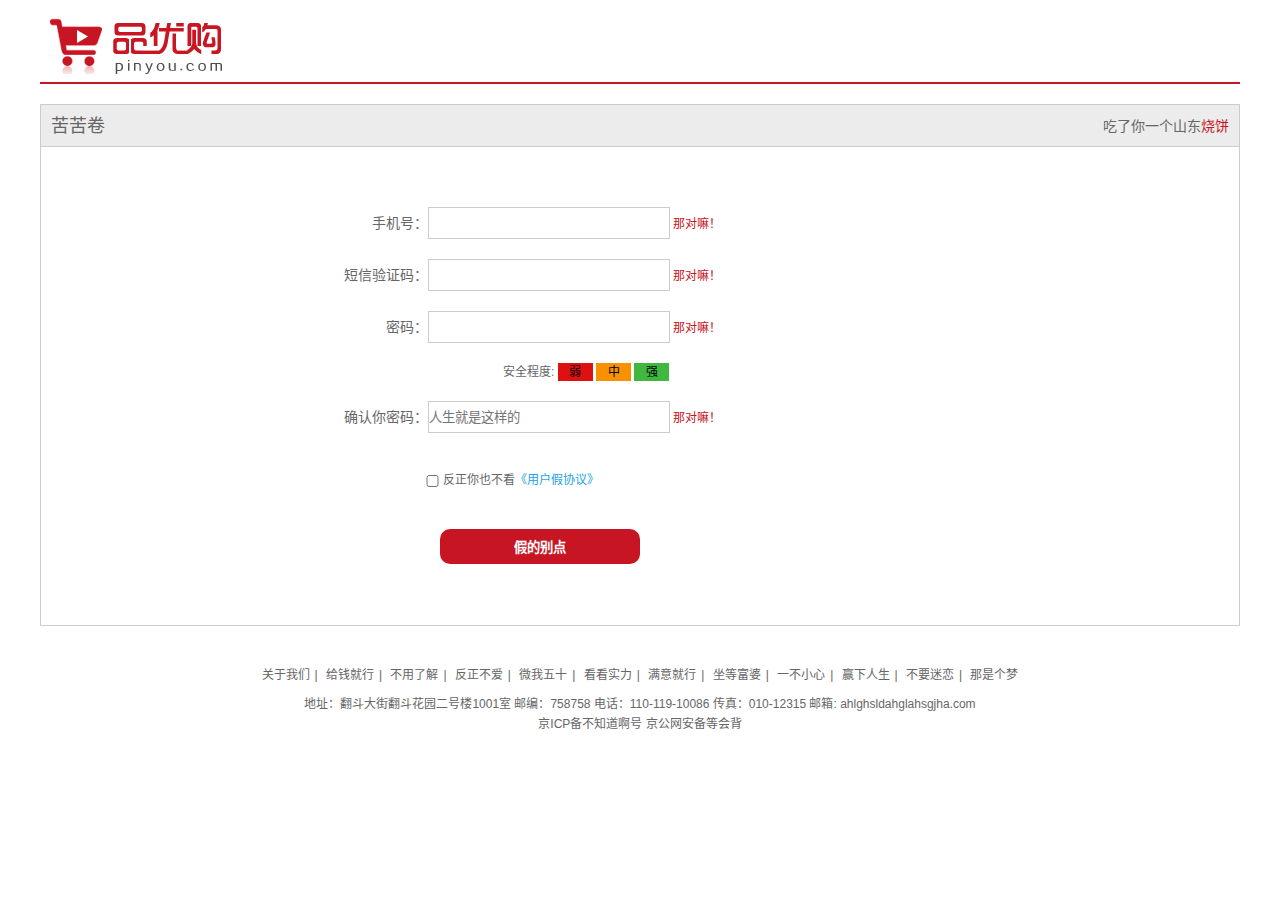
<file: register.html>
<!DOCTYPE html>
<html lang="zh-CN">

<head>
    <meta charset="UTF-8">
    <meta name="viewport" content="width=device-width, initial-scale=1.0">
    <title>个人注册</title>
    <!-- 基础CSS -->
    <link rel="stylesheet" href="CSS/base.css">
    <!-- 矢量图 -->
    <link rel="shortcut icon" href="favicon.ico" />
    <!-- 注册CSS -->
    <link rel="stylesheet" href="CSS/register.css">
</head>

<body>
    <div class="w">
        <header>
            <div class="logo"><a href="index.html"><img src="Images/logo.png" alt=""></a></div>
        </header>
        <div class="registerarea">
            <h3>
                <div class="fl">苦苦卷</div>
                <div class="fr">吃了你一个山东<a href="#">烧饼</a></div>
            </h3>
            <div class="reg_form">
                <ul>
                    <li><label for="001">手机号：</label><input type="text" id="001"> <span class="error">那对嘛！</span></li>
                    <li><label for="002">短信验证码：</label><input type="text" id="002"> <span class="error">那对嘛！</span></li>
                    <li><label for="003">密码：</label><input type="text" id="003"> <span class="error">那对嘛！</span></li>
                    <li class="safe">安全程度: <em class="ruo">弱</em> <em class="zhong">中</em> <em class="qiang">强</em></li>
                    <li><label for="004">确认你密码：</label><input type="text" id="004" class="remima" placeholder="人生就是这样的">
                        <span class="error">那对嘛！</span>
                        <div class="zhiti">0/20字</div>
                    </li>
                    <li class="agree"><input type="checkbox" id="005">
                        <label for="005" class="agree_lan">反正你也不看</label><a href="#">《用户假协议》</a>
                    </li>
                    <li><button>假的别点</button></li>
                </ul>
            </div>
        </div>
        <footer class="footer">
            <div class="w">
                <div class="mod_copyright">
                    <div class="links">
                        <a href="#top">关于我们</a>|
                        <a href="#top">给钱就行</a>|
                        <a href="#top">不用了解</a>|
                        <a href="#top">反正不爱</a>|
                        <a href="#top">微我五十</a>|
                        <a href="#top">看看实力</a>|
                        <a href="#top">满意就行</a>|
                        <a href="#top">坐等富婆</a>|
                        <a href="#top">一不小心</a>|
                        <a href="#top">赢下人生</a>|
                        <a href="#top">不要迷恋</a>|
                        <a href="#top">那是个梦</a>
                    </div>
                    <div class="copyright">地址：翻斗大街翻斗花园二号楼1001室 邮编：758758 电话：110-119-10086 传真：010-12315 邮箱:
                        ahlghsldahglahsgjha.com <br>
                        京ICP备不知道啊号 京公网安备等会背</div>
                </div>
            </div>
        </footer>
    </div>
    <script src="./JS/register.js" defer></script>
</body>

</html>
</file>
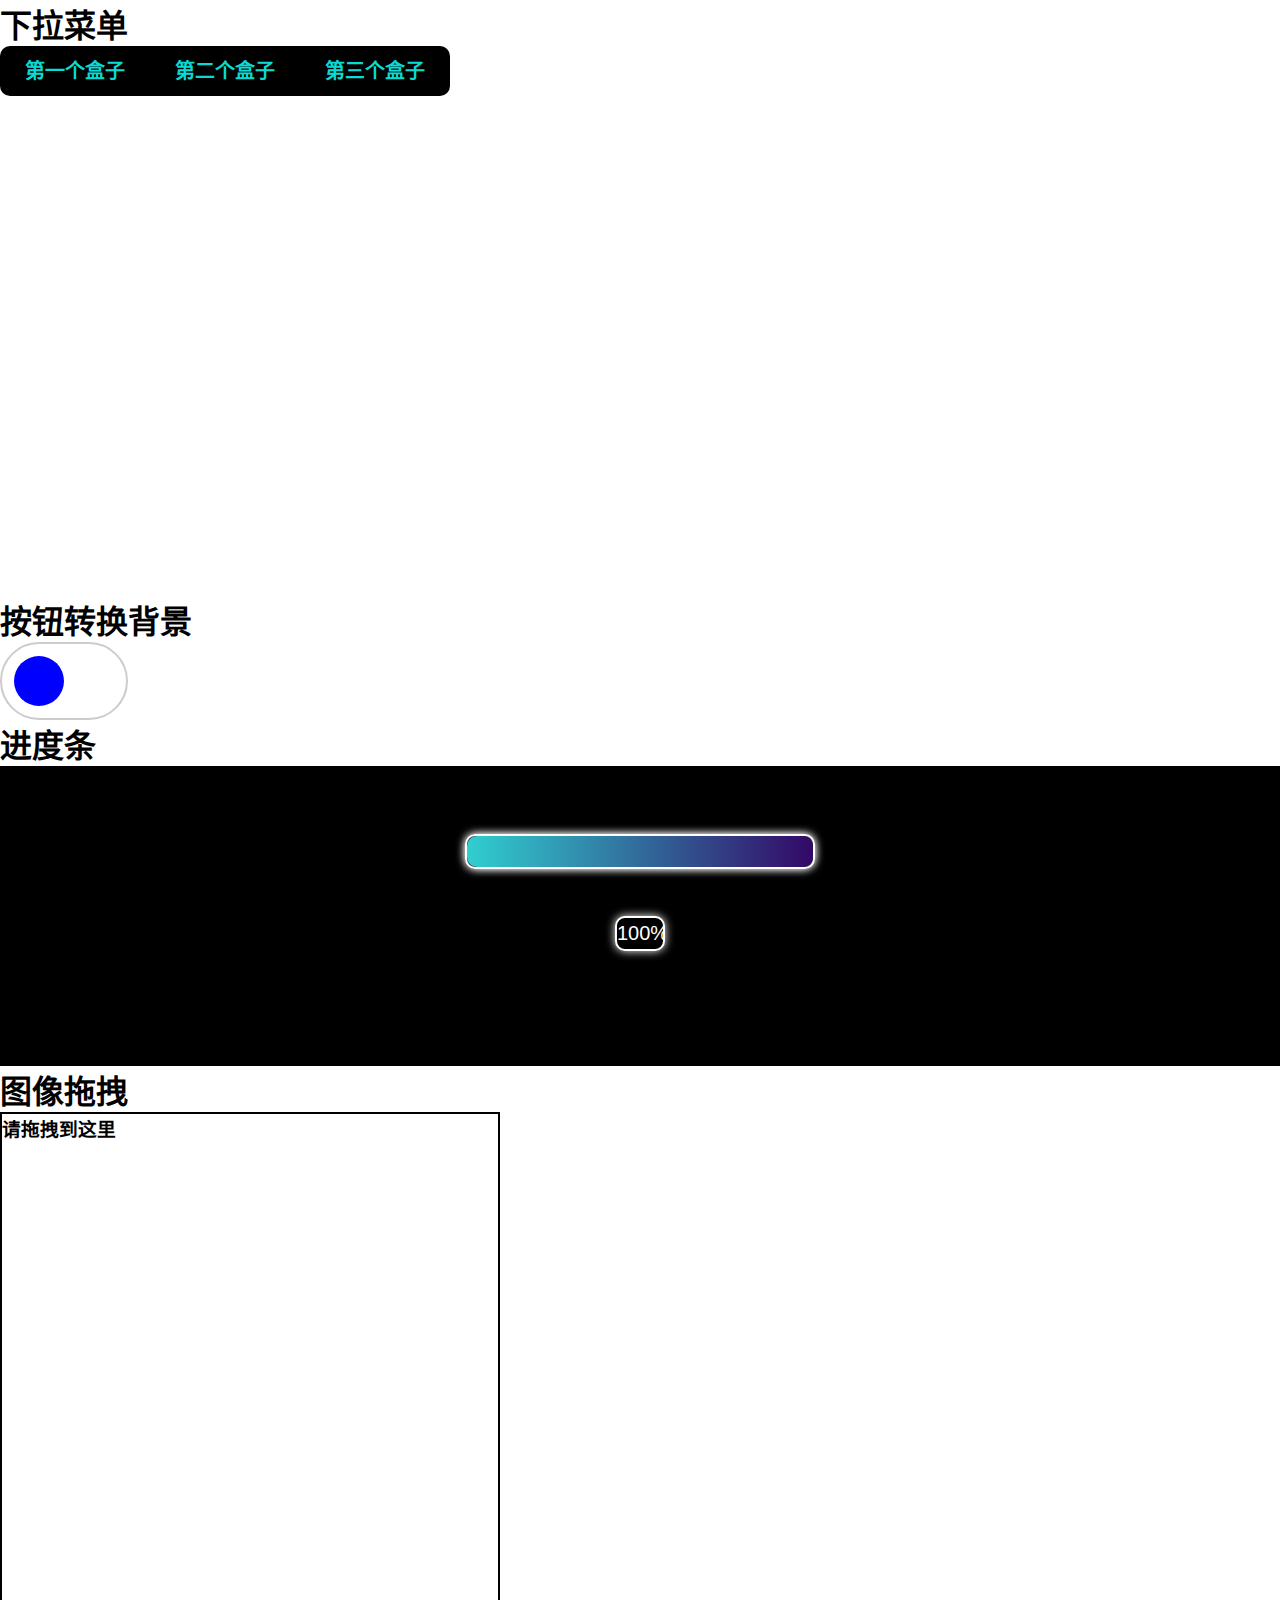
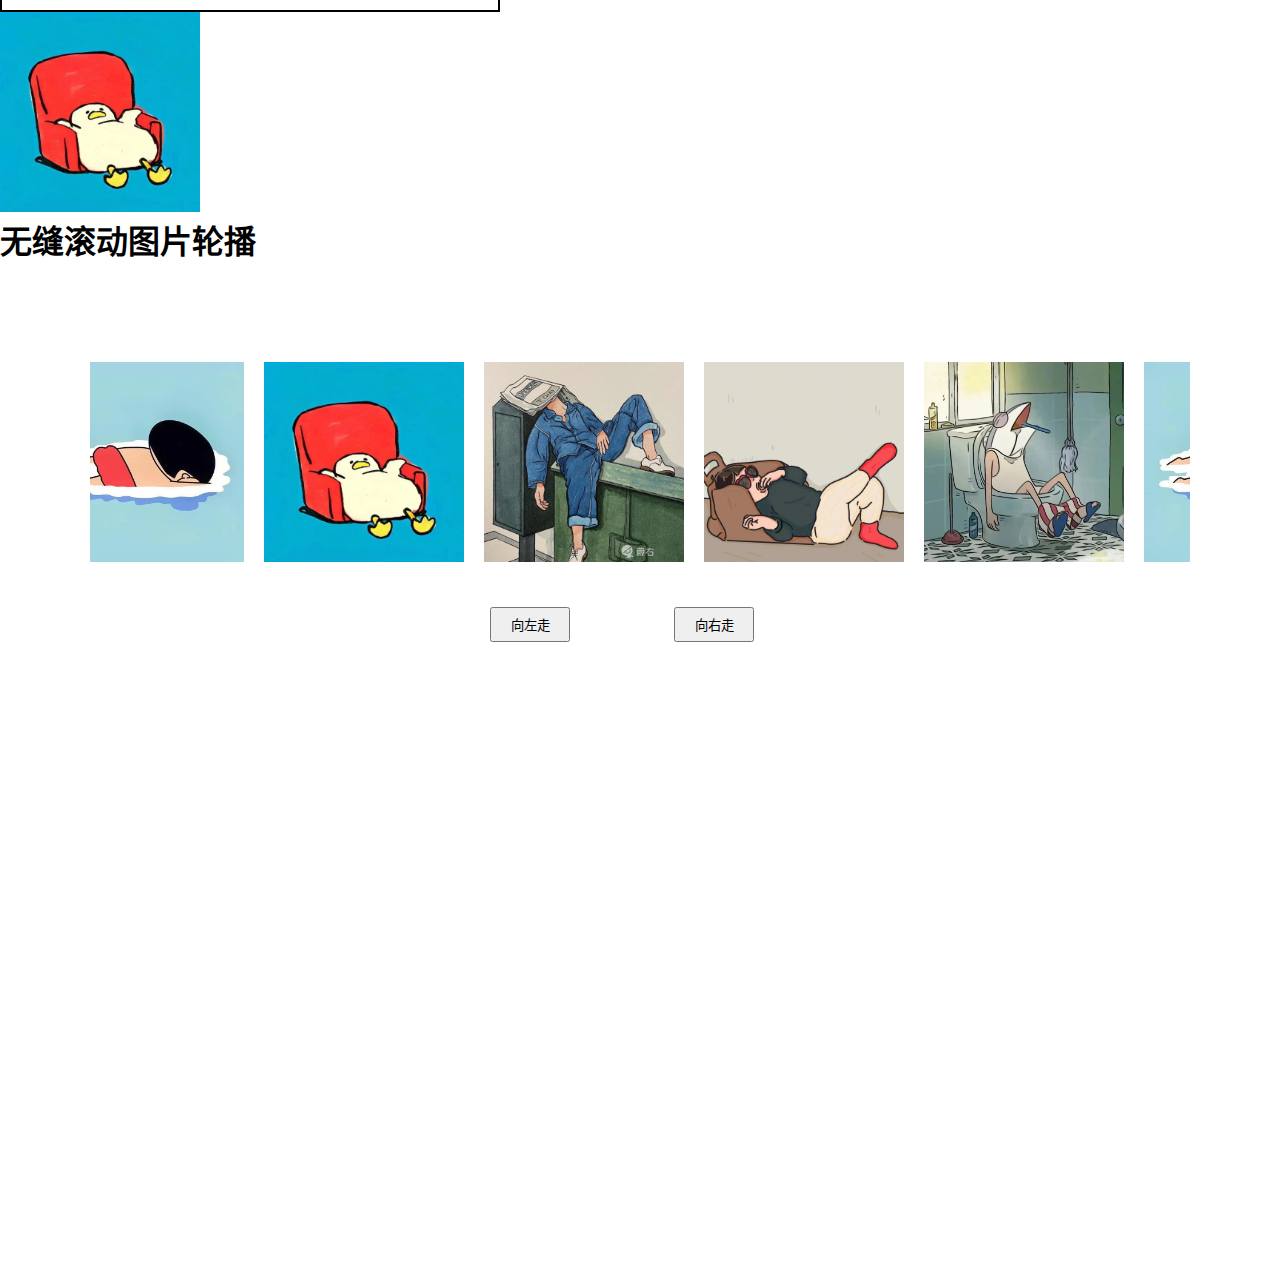
<file: treeHole.html>
<!DOCTYPE html>
<html lang="zh-CN">

<head>
    <meta charset="UTF-8">
    <meta name="viewport" content="width=device-width, initial-scale=1.0">

    <!-- SEO优化 -->
    <!-- 标题 -->
    <title>树洞</title>
    <!-- 网站说明 -->
    <meta name="description" content="这是一个树洞，在这里你可以畅所欲言，释放你的情感，让世界听到你的声音。">
    <!-- 关键字 -->
    <meta name=" keywords" content="树洞,情感,释放,声音">
    <!-- 网页标签 -->
    <link rel="shortcut icon" href="./favicon.ico" />

    <!-- 外部引入CSS -->
    <link rel="stylesheet" href="./CSS/treeHole.css">
</head>

<body>

    <h1>下拉菜单</h1>
    <nav class="drop-downs">
        <ul class="navul">
            <li class="navli">
                <h4 class="h4">第一个盒子</h4>
                <ul class="ulson">
                    <li class="ulsonli">第一个1盒子</li>
                    <li class="ulsonli">第一个2盒子</li>
                    <li class="ulsonli">第一个3盒子</li>
                </ul>
            </li>
            <li class="navli">
                <h4 class="h4">第二个盒子</h4>
                <ul class="ulson">
                    <li class="ulsonli">第二个1盒子</li>
                    <li class="ulsonli">第二个2盒子</li>
                    <li class="ulsonli">第二个3盒子</li>
                </ul>
            </li>
            <li class="navli">
                <h4 class="h4">第三个盒子</h4>
                <ul class="ulson">
                    <li class="ulsonli">第三个1盒子</li>
                    <li class="ulsonli">第三个2盒子</li>
                    <li class="ulsonli">第三个3盒子</li>
                </ul>
            </li>
        </ul>
    </nav>
    <!-- 分割线 h500px -->
    <div class="line"></div>
    <h1>按钮转换背景</h1>
    <div class="switch">
        <input type="checkbox" id="switch_input">
        <label for="switch_input" class="switch_label"></label>
    </div>
    <h1>进度条</h1>
    <div class="progress">
        <!-- 进度条 -->
        <div id="fa">
            <div id="son"></div>
        </div>
        <!-- 百分比 -->
        <div id="nav">
            <input type="text" id="inp" value="0">
        </div>
    </div>
    <h1>图像拖拽</h1>
    <div class="drag">
        <div id="aa" ondragover="dragover(event)" ondrop="drop(event)">
            <h3>请拖拽到这里</h3>
        </div>
        <img id="cc" src="./Upload/IMG_0634.JPG" alt="" draggable="true" ondragstart="drag(event)">
    </div>
    <h1>无缝滚动图片轮播</h1>
    <div class="carousel">
        <div id="con">
            <!-- 图片展示 -->
            <ul class="oUI">
                <li class="aLi"><img src="./Upload/IMG_0633.JPG" alt=""></li>
                <li class="aLi"><img src="./Upload/IMG_0634.JPG" alt=""></li>
                <li class="aLi"><img src="./Upload/IMG_0635.JPG" alt=""></li>
                <li class="aLi"><img src="./Upload/IMG_0636.JPG" alt=""></li>
                <li class="aLi"><img src="./Upload/IMG_0637.JPG" alt=""></li>
            </ul>
            <!-- 按钮 -->
            <div id="bu">
                <button class="bu"> 向左走 </button>
                <button class="bu"> 向右走 </button>
            </div>
        </div>
    </div>
    <!-- 分割线 h500px -->
    <div class="line"></div>
    <!-- 外部引入JS -->
    <script src="./JS/treeHole.JS" defer></script>
</body>

</html>
</file>
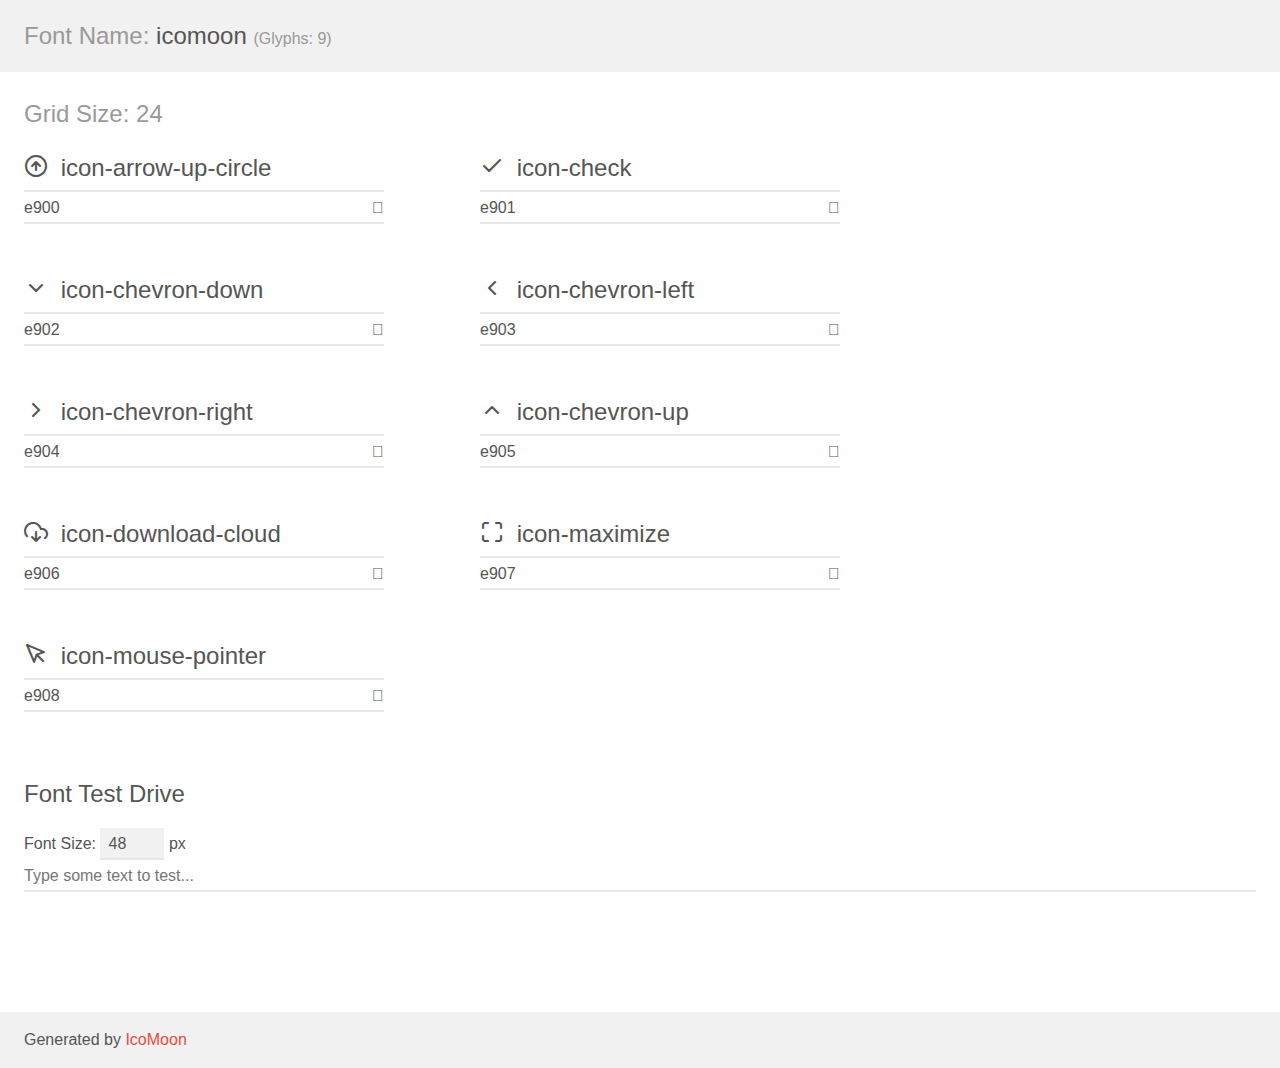
<file: icomoon/demo.html>
<!doctype html>
<html>
<head>
    <meta charset="utf-8">
    <title>IcoMoon Demo</title>
    <meta name="description" content="An Icon Font Generated By IcoMoon.io">
    <meta name="viewport" content="width=device-width, initial-scale=1">
    <link rel="stylesheet" href="demo-files/demo.css">
    <link rel="stylesheet" href="style.css"></head>
<body>
    <div class="bgc1 clearfix">
        <h1 class="mhmm mvm"><span class="fgc1">Font Name:</span> icomoon <small class="fgc1">(Glyphs:&nbsp;9)</small></h1>
    </div>
    <div class="clearfix mhl ptl">
        <h1 class="mvm mtn fgc1">Grid Size: 24</h1>
        <div class="glyph fs1">
            <div class="clearfix bshadow0 pbs">
                <span class="icon-arrow-up-circle"></span>
                <span class="mls"> icon-arrow-up-circle</span>
            </div>
            <fieldset class="fs0 size1of1 clearfix hidden-false">
                <input type="text" readonly value="e900" class="unit size1of2" />
                <input type="text" maxlength="1" readonly value="&#xe900;" class="unitRight size1of2 talign-right" />
            </fieldset>
            <div class="fs0 bshadow0 clearfix hidden-true">
                <span class="unit pvs fgc1">liga: </span>
                <input type="text" readonly value="" class="liga unitRight" />
            </div>
        </div>
        <div class="glyph fs1">
            <div class="clearfix bshadow0 pbs">
                <span class="icon-check"></span>
                <span class="mls"> icon-check</span>
            </div>
            <fieldset class="fs0 size1of1 clearfix hidden-false">
                <input type="text" readonly value="e901" class="unit size1of2" />
                <input type="text" maxlength="1" readonly value="&#xe901;" class="unitRight size1of2 talign-right" />
            </fieldset>
            <div class="fs0 bshadow0 clearfix hidden-true">
                <span class="unit pvs fgc1">liga: </span>
                <input type="text" readonly value="" class="liga unitRight" />
            </div>
        </div>
        <div class="glyph fs1">
            <div class="clearfix bshadow0 pbs">
                <span class="icon-chevron-down"></span>
                <span class="mls"> icon-chevron-down</span>
            </div>
            <fieldset class="fs0 size1of1 clearfix hidden-false">
                <input type="text" readonly value="e902" class="unit size1of2" />
                <input type="text" maxlength="1" readonly value="&#xe902;" class="unitRight size1of2 talign-right" />
            </fieldset>
            <div class="fs0 bshadow0 clearfix hidden-true">
                <span class="unit pvs fgc1">liga: </span>
                <input type="text" readonly value="" class="liga unitRight" />
            </div>
        </div>
        <div class="glyph fs1">
            <div class="clearfix bshadow0 pbs">
                <span class="icon-chevron-left"></span>
                <span class="mls"> icon-chevron-left</span>
            </div>
            <fieldset class="fs0 size1of1 clearfix hidden-false">
                <input type="text" readonly value="e903" class="unit size1of2" />
                <input type="text" maxlength="1" readonly value="&#xe903;" class="unitRight size1of2 talign-right" />
            </fieldset>
            <div class="fs0 bshadow0 clearfix hidden-true">
                <span class="unit pvs fgc1">liga: </span>
                <input type="text" readonly value="" class="liga unitRight" />
            </div>
        </div>
        <div class="glyph fs1">
            <div class="clearfix bshadow0 pbs">
                <span class="icon-chevron-right"></span>
                <span class="mls"> icon-chevron-right</span>
            </div>
            <fieldset class="fs0 size1of1 clearfix hidden-false">
                <input type="text" readonly value="e904" class="unit size1of2" />
                <input type="text" maxlength="1" readonly value="&#xe904;" class="unitRight size1of2 talign-right" />
            </fieldset>
            <div class="fs0 bshadow0 clearfix hidden-true">
                <span class="unit pvs fgc1">liga: </span>
                <input type="text" readonly value="" class="liga unitRight" />
            </div>
        </div>
        <div class="glyph fs1">
            <div class="clearfix bshadow0 pbs">
                <span class="icon-chevron-up"></span>
                <span class="mls"> icon-chevron-up</span>
            </div>
            <fieldset class="fs0 size1of1 clearfix hidden-false">
                <input type="text" readonly value="e905" class="unit size1of2" />
                <input type="text" maxlength="1" readonly value="&#xe905;" class="unitRight size1of2 talign-right" />
            </fieldset>
            <div class="fs0 bshadow0 clearfix hidden-true">
                <span class="unit pvs fgc1">liga: </span>
                <input type="text" readonly value="" class="liga unitRight" />
            </div>
        </div>
        <div class="glyph fs1">
            <div class="clearfix bshadow0 pbs">
                <span class="icon-download-cloud"></span>
                <span class="mls"> icon-download-cloud</span>
            </div>
            <fieldset class="fs0 size1of1 clearfix hidden-false">
                <input type="text" readonly value="e906" class="unit size1of2" />
                <input type="text" maxlength="1" readonly value="&#xe906;" class="unitRight size1of2 talign-right" />
            </fieldset>
            <div class="fs0 bshadow0 clearfix hidden-true">
                <span class="unit pvs fgc1">liga: </span>
                <input type="text" readonly value="" class="liga unitRight" />
            </div>
        </div>
        <div class="glyph fs1">
            <div class="clearfix bshadow0 pbs">
                <span class="icon-maximize"></span>
                <span class="mls"> icon-maximize</span>
            </div>
            <fieldset class="fs0 size1of1 clearfix hidden-false">
                <input type="text" readonly value="e907" class="unit size1of2" />
                <input type="text" maxlength="1" readonly value="&#xe907;" class="unitRight size1of2 talign-right" />
            </fieldset>
            <div class="fs0 bshadow0 clearfix hidden-true">
                <span class="unit pvs fgc1">liga: </span>
                <input type="text" readonly value="" class="liga unitRight" />
            </div>
        </div>
        <div class="glyph fs1">
            <div class="clearfix bshadow0 pbs">
                <span class="icon-mouse-pointer"></span>
                <span class="mls"> icon-mouse-pointer</span>
            </div>
            <fieldset class="fs0 size1of1 clearfix hidden-false">
                <input type="text" readonly value="e908" class="unit size1of2" />
                <input type="text" maxlength="1" readonly value="&#xe908;" class="unitRight size1of2 talign-right" />
            </fieldset>
            <div class="fs0 bshadow0 clearfix hidden-true">
                <span class="unit pvs fgc1">liga: </span>
                <input type="text" readonly value="" class="liga unitRight" />
            </div>
        </div>
    </div>

    <!--[if gt IE 8]><!-->
    <div class="mhl clearfix mbl">
        <h1>Font Test Drive</h1>
        <label>
            Font Size: <input id="fontSize" type="number" class="textbox0 mbm"
            min="8" value="48" />
            px
        </label>
        <input id="testText" type="text" class="phl size1of1 mvl"
        placeholder="Type some text to test..." value=""/>
        <div id="testDrive" class="icon-" style="font-family: icomoon">&nbsp;
        </div>
    </div>
    <!--<![endif]-->
    <div class="bgc1 clearfix">
        <p class="mhl">Generated by <a href="https://icomoon.io/app">IcoMoon</a></p>
    </div>

    <script src="demo-files/demo.js"></script>
</body>
</html>
</file>
<file: CSS/base.css>
/*京东CSS初始化*/
* {
    margin: 0;
    padding: 0;
    box-sizing: border-box;
}

/*html,body,ul,li,ol,dl,dd,dt,p,h1,h2,h3,h4,h5,h6,form,fieldset,legend,img{margin: 0;padding: 0;box-sizing: border-box;}*/
em,
i {
    font-style: normal;
}

li {
    list-style: none;
}

img {
    border: 0;
    vertical-align: middle;
}

button {
    cursor: pointer;
}

a {
    color: #666;
    text-decoration: none;
}

a:hover {
    color: #c81623;
}

button,
input {
    font-family: Microsoft YaHei, Heiti SC, tahoma, arial, Hiragino Sans GB, "\5B8B\4F53", sans-serif;
    /* 去边框 */
    outline: none;
    border: 0;
}

body {
    -webkit-font-smoothing: antialiased;
    /*抗锯齿性*/
    background-color: #fff;
    font: 12px/1.5 Microsoft YaHei, Heiti SC, tahoma, arial, Hiragino Sans GB, "\5B8B\4F53", sans-serif;
    color: #666;
}

article,
aside,
details,
figcaption,
figure,
footer,
header,
main,
nav,
section,
summary {
    display: block
}

/*IE9以下的浏览器，不支持HTML5，语义标签转块*/
.hide,
.none {
    display: none;
}

.clearfix:after {
    visibility: hidden;
    clear: both;
    display: block;
    content: "";
    height: 0;
}

.clearfix {
    *zoom: 1;
}
</file>
<file: CSS/register.css>
.w {
    width: 1200px;
    margin: 0 auto;
}

header {
    height: 84px;
    border-bottom: 2px solid #c81523;
}

.logo {
    padding-top: 18px;
    padding-left: 10px;
}

.registerarea {
    height: 522px;
    margin-top: 20px;
    border: 1px solid #ccc;
}

.registerarea h3 {
    height: 42px;
    background-color: #ececec;
    border-bottom: 1px solid #ccc;
    line-height: 42px;
}

.fl {
    float: left;
    padding-left: 10px;
    font-weight: normal;
    font-size: 18px;
    cursor: default;
}

.fr {
    float: right;
    font-weight: normal;
    font-size: 14px;
    padding-right: 10px;
    cursor: default;
}

.fr a {
    color: #c81523;
}

.reg_form {
    width: 600px;
    margin: 0 auto;
    margin-top: 50px;
    /* background-color: pink; */
}

.registerarea .reg_form ul li label {
    display: inline-block;
    width: 88px;
    text-align: right;
    font-size: 14px;
}

.registerarea .reg_form ul li {
    padding-top: 10px;
    padding-bottom: 10px;
}

.registerarea .reg_form ul li input {
    border: 1px solid #ccc;
    width: 242px;
    height: 32px;
    transition: all, 0.3s;
}

.registerarea .reg_form ul li input:focus {
    width: 250px;
}

.registerarea .reg_form ul li .error {
    color: #c81523;
}

.registerarea .reg_form ul .safe {
    padding-left: 163px;
}

.registerarea .reg_form ul .safe em {

    display: inline-block;
    width: 35px;
    height: 18px;
    line-height: 18px;
    text-align: center;
    color: black;
}

.ruo {
    background-color: #de1111;
}

.zhong {
    background-color: #f79100;
}

.qiang {
    background-color: #40b83f;
}

.agree {
    padding-left: 85px;
}

.agree input {
    vertical-align: middle;
    height: 12px !important;
    width: 15px !important;
}

.agree a {
    font-size: 12px;
    color: #1ba1e6;
}

.agree_lan {
    font-size: 12px !important;
    text-align: left !important;
    width: 72px !important;
}

.reg_form ul li button {
    background-color: #c81523;
    color: white;
    width: 200px;
    height: 35px;
    font-weight: 600;
    border-radius: 10px;
    margin: 20px 0 0 100px;
}

.footer {
    padding-top: 20px;
}

.mod_copyright {
    text-align: center;
    padding-top: 20px;
}

.mod_copyright .copyright {
    margin-top: 10px;
    line-height: 20px;
}

.mod_copyright .links a {
    margin-left: 5px;
    margin-right: 5px;
}


.zhiti {
    position: relative;
    top: 10px;
    left: 300px;
    color: #999;
    opacity: 0;
    transition: all 0.5s;
}
</file>
<file: CSS/treeHole.css>
/* -------------初始化--------------- */
/* 清除整页边距 */
* {
  margin: 0;
  padding: 0;
}

/* 使所有盒子成为CSS3盒子 */
* {
  box-sizing: border-box;
}

/* 去除li中的小点 */
ul {
  list-style: none;
}

/* 自定义div，用来分割盒子 */
.line {
  height: 500px;
}

/* ----------------下拉菜单------------------ */
.drop-downs {
  border-radius: 10px;
  width: 450px;
  height: 50px;
  background-color: black;
  color: #09dbd4;
  font-size: 20px;
  line-height: 50px;
}

.navul {
  width: 100%;
}

.navli {
  /* ul左浮 使li水平 */
  float: left;
  width: 150px;
  text-align: center;
}

/* 同时控制两个选择器 */
.ulsonli,
.h4:hover {
  /* 小手 */
  cursor: pointer;
  border-radius: 10px;
}

.ulson {
  /* 先隐藏掉下来菜单盒子 */
  display: none;
  background-color: black;
  border-radius: 5px;
}

/* 去掉第一个选择器 */
.ulsonli:not(:first-child) {
  border-top: 1px dashed #ccc;
}

/* ----------------按钮转换背景------------------ */
body {
  /* 设置CSS变量 --变量名 */
  --colors: #fff;
  /* 调用变量 */
  background-color: var(--colors);
}

/* 等待添加的属性 */
.dark {
  --colors: #fe4040;
}

.switch {
  width: 200px;
}

/* 将复选框的按钮隐藏起来，通过类似按钮的盒子控制this-->按钮 */
#switch_input {
  display: none;
}

.switch_label {
  display: block;
  width: 100px;
  height: 50px;
  border: 2px solid #ccc;
  border-radius: 50px;
  padding: 12px;
  /* 恢复原始盒子，清楚CSS3盒子 */
  box-sizing: content-box;
}

.switch_label::after {
  content: "";
  display: block;
  width: 50%;
  height: 100%;
  background-color: blue;
  border-radius: 50%;
  transform: translateX(0);
  border-radius: 50%;
  transition: all 0.3s;
  /* 通过相对移动 */
  position: relative;
  left: 0%;
}

/* 点击后，小圆钮移动 */
#switch_input:checked+.switch_label::after {
  left: 50%;
}


/* ----------------进度条------------------ */

.progress {
  width: 100%;
  height: 300px;
  background-color: #000;
  /* grid网格布局 二维 */
  display: grid;
  /* 层 */
  grid-template-rows: 35px 130px;
  /* 宽 */
  grid-template-columns: 350px;
  /* 将两个区域命名 */
  grid-template-areas: 'div1' 'div2';
  /* 居中对齐 */
  justify-content: center;
  align-content: center;
}

/* 进度条 */
#fa {
  /* 到一个区域里 */
  grid-area: div1;
  width: 350px;
  height: 35px;
  border: 2px solid #fff;
  border-radius: 10px;
  box-shadow: 0 0 10px #fff;
}

#son {
  height: 100%;
  border-radius: 10px;
  /* 渐变色 */
  background: linear-gradient(to right, #30cfd0, #330867);
  box-shadow: 0 0 10px #fff;
  /* 调用动画 */
  animation: identifier 5s infinite;
}

/* 动画 */
@keyframes identifier {
  from {
    width: 0;
  }

  to {
    width: 100%;
  }
}

/* 百分比 */
#nav {
  grid-area: div2;
  /* 在grid盒子中，自身在div2区域对齐 */
  justify-self: center;
  align-self: center;
}

#inp {
  width: 50px;
  height: 35px;
  border: 2px solid #fff;
  background-color: #000;
  color: #fff;
  border-radius: 10px;
  box-shadow: 0 0 10px #fff;
  font-size: 20px;
  text-align: center;
}


/* ----------------图像拖拽------------------ */

#aa {
  width: 500px;
  height: 500px;
  border: 2px solid black;
}

#cc {
  width: 200px;
  height: 200px;
}

/* ----------------无缝滚动图片轮播------------------ */



/* 使内容在窗口中间显示 */
.carousel {
  width: 100%;
  height: 500px;
  /* 子盒子居中 */
  display: flex;
  justify-content: center;
  align-items: center;
}



#con {
  position: relative;
  width: 1100px;
  height: 300px;
  /* 溢出 */
  Overflow: hidden;
}

.oUI {
  position: absolute;
  width: 1100px;
  height: 200px;
}

.aLi {
  width: 200px;
  float: left;
  margin-right: 20px;
}

/* 固定图片大小 */
.aLi img {
  width: 200px;
  height: 200px;
}

/* 按钮部分 */
#bu {
  position: absolute;
  width: 400px;
  left: 50%;
  bottom: 20px;
  transform: translate(-50%, 0);
}

.bu {
  height: 35px;
  width: 80px;
  margin: 0 50px;
}
</file>
<file: icomoon/demo-files/demo.css>
body {
  padding: 0;
  margin: 0;
  font-family: sans-serif;
  font-size: 1em;
  line-height: 1.5;
  color: #555;
  background: #fff;
}
h1 {
  font-size: 1.5em;
  font-weight: normal;
}
small {
  font-size: .66666667em;
}
a {
  color: #e74c3c;
  text-decoration: none;
}
a:hover, a:focus {
  box-shadow: 0 1px #e74c3c;
}
.bshadow0, input {
  box-shadow: inset 0 -2px #e7e7e7;
}
input:hover {
  box-shadow: inset 0 -2px #ccc;
}
input, fieldset {
  font-family: sans-serif;
  font-size: 1em;
  margin: 0;
  padding: 0;
  border: 0;
}
input {
  color: inherit;
  line-height: 1.5;
  height: 1.5em;
  padding: .25em 0;
}
input:focus {
  outline: none;
  box-shadow: inset 0 -2px #449fdb;
}
.glyph {
  font-size: 16px;
  width: 15em;
  padding-bottom: 1em;
  margin-right: 4em;
  margin-bottom: 1em;
  float: left;
  overflow: hidden;
}
.liga {
  width: 80%;
  width: calc(100% - 2.5em);
}
.talign-right {
  text-align: right;
}
.talign-center {
  text-align: center;
}
.bgc1 {
  background: #f1f1f1;
}
.fgc1 {
  color: #999;
}
.fgc0 {
  color: #000;
}
p {
  margin-top: 1em;
  margin-bottom: 1em;
}
.mvm {
  margin-top: .75em;
  margin-bottom: .75em;
}
.mtn {
  margin-top: 0;
}
.mtl, .mal {
  margin-top: 1.5em;
}
.mbl, .mal {
  margin-bottom: 1.5em;
}
.mal, .mhl {
  margin-left: 1.5em;
  margin-right: 1.5em;
}
.mhmm {
  margin-left: 1em;
  margin-right: 1em;
}
.mls {
  margin-left: .25em;
}
.ptl {
  padding-top: 1.5em;
}
.pbs, .pvs {
  padding-bottom: .25em;
}
.pvs, .pts {
  padding-top: .25em;
}
.unit {
  float: left;
}
.unitRight {
  float: right;
}
.size1of2 {
  width: 50%;
}
.size1of1 {
  width: 100%;
}
.clearfix:before, .clearfix:after {
  content: " ";
  display: table;
}
.clearfix:after {
  clear: both;
}
.hidden-true {
  display: none;
}
.textbox0 {
  width: 3em;
  background: #f1f1f1;
  padding: .25em .5em;
  line-height: 1.5;
  height: 1.5em;
}
#testDrive {
  display: block;
  padding-top: 24px;
  line-height: 1.5;
}
.fs0 {
  font-size: 16px;
}
.fs1 {
  font-size: 24px;
}
</file>
<file: icomoon/style.css>
@font-face {
  font-family: 'icomoon';
  src:  url('fonts/icomoon.eot?qoia2w');
  src:  url('fonts/icomoon.eot?qoia2w#iefix') format('embedded-opentype'),
    url('fonts/icomoon.ttf?qoia2w') format('truetype'),
    url('fonts/icomoon.woff?qoia2w') format('woff'),
    url('fonts/icomoon.svg?qoia2w#icomoon') format('svg');
  font-weight: normal;
  font-style: normal;
  font-display: block;
}

[class^="icon-"], [class*=" icon-"] {
  /* use !important to prevent issues with browser extensions that change fonts */
  font-family: 'icomoon' !important;
  speak: never;
  font-style: normal;
  font-weight: normal;
  font-variant: normal;
  text-transform: none;
  line-height: 1;

  /* Better Font Rendering =========== */
  -webkit-font-smoothing: antialiased;
  -moz-osx-font-smoothing: grayscale;
}

.icon-arrow-up-circle:before {
  content: "\e900";
}
.icon-check:before {
  content: "\e901";
}
.icon-chevron-down:before {
  content: "\e902";
}
.icon-chevron-left:before {
  content: "\e903";
}
.icon-chevron-right:before {
  content: "\e904";
}
.icon-chevron-up:before {
  content: "\e905";
}
.icon-download-cloud:before {
  content: "\e906";
}
.icon-maximize:before {
  content: "\e907";
}
.icon-mouse-pointer:before {
  content: "\e908";
}
</file>
